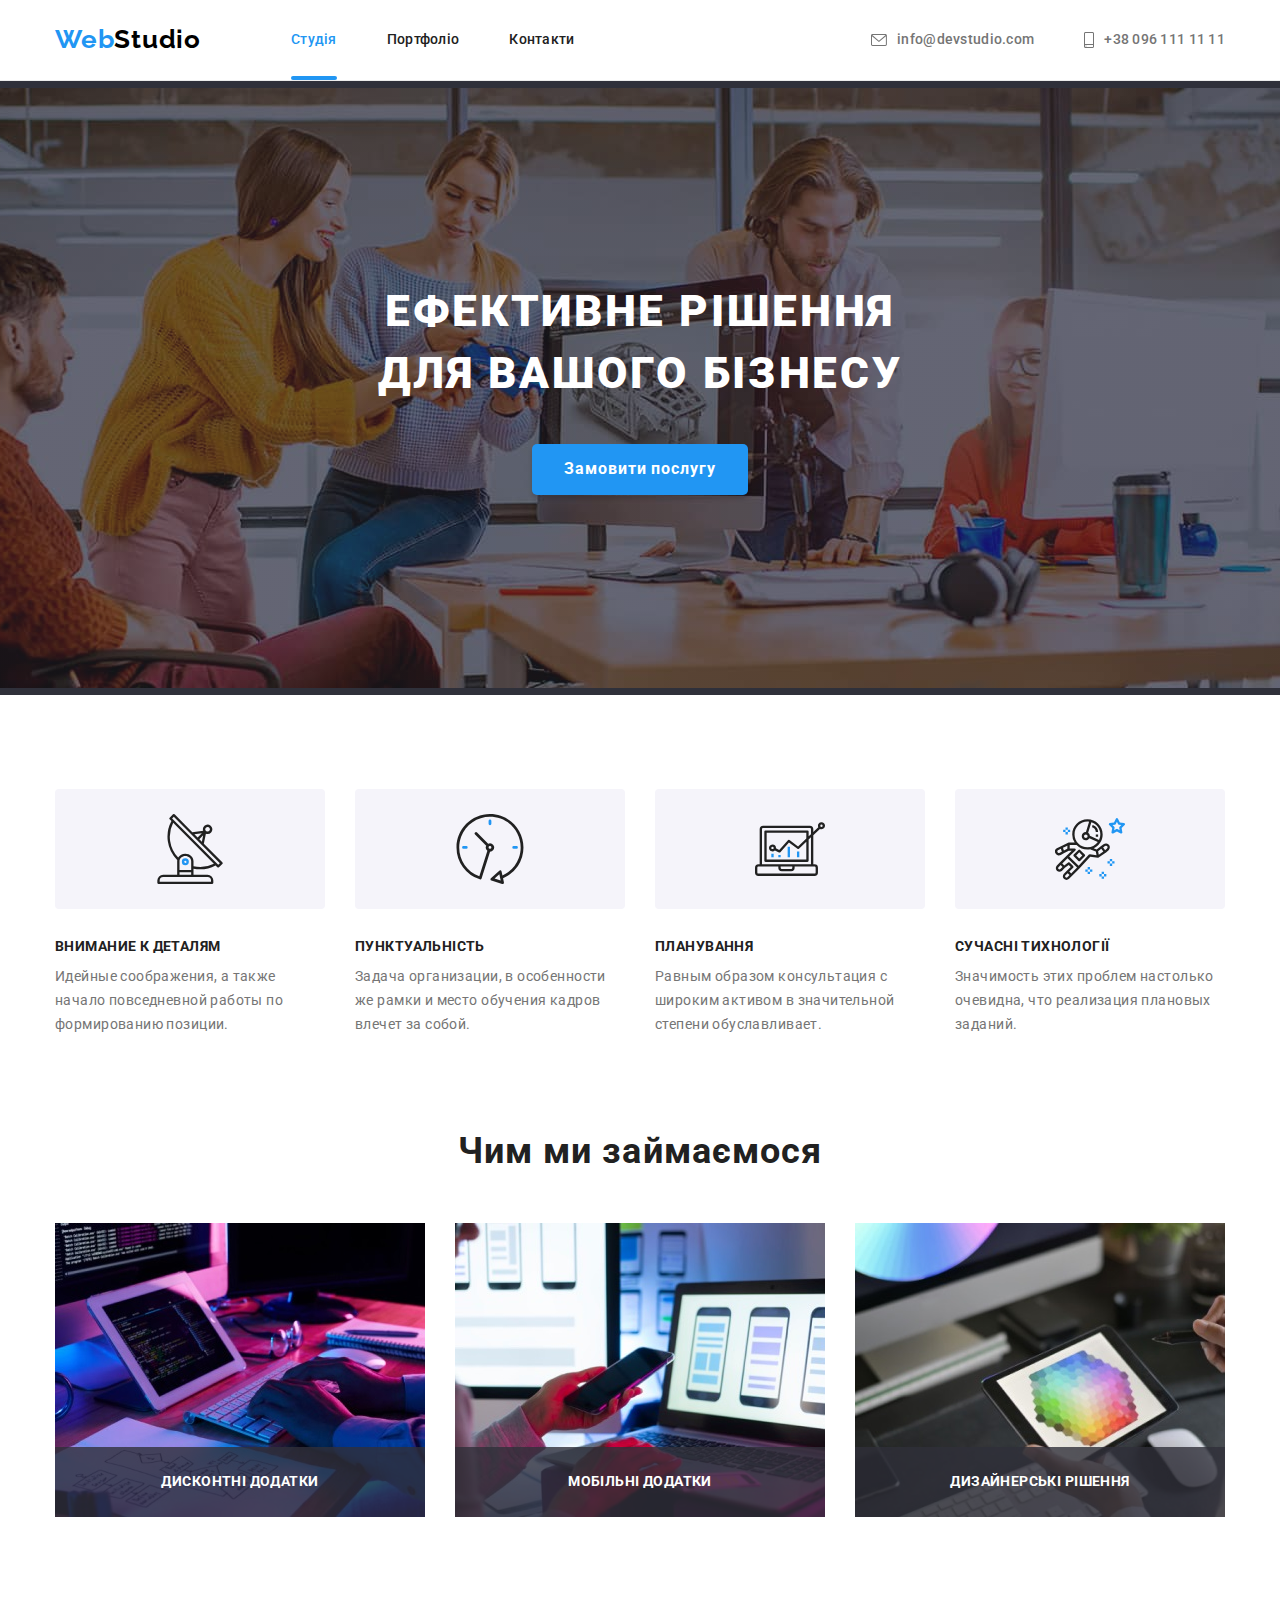
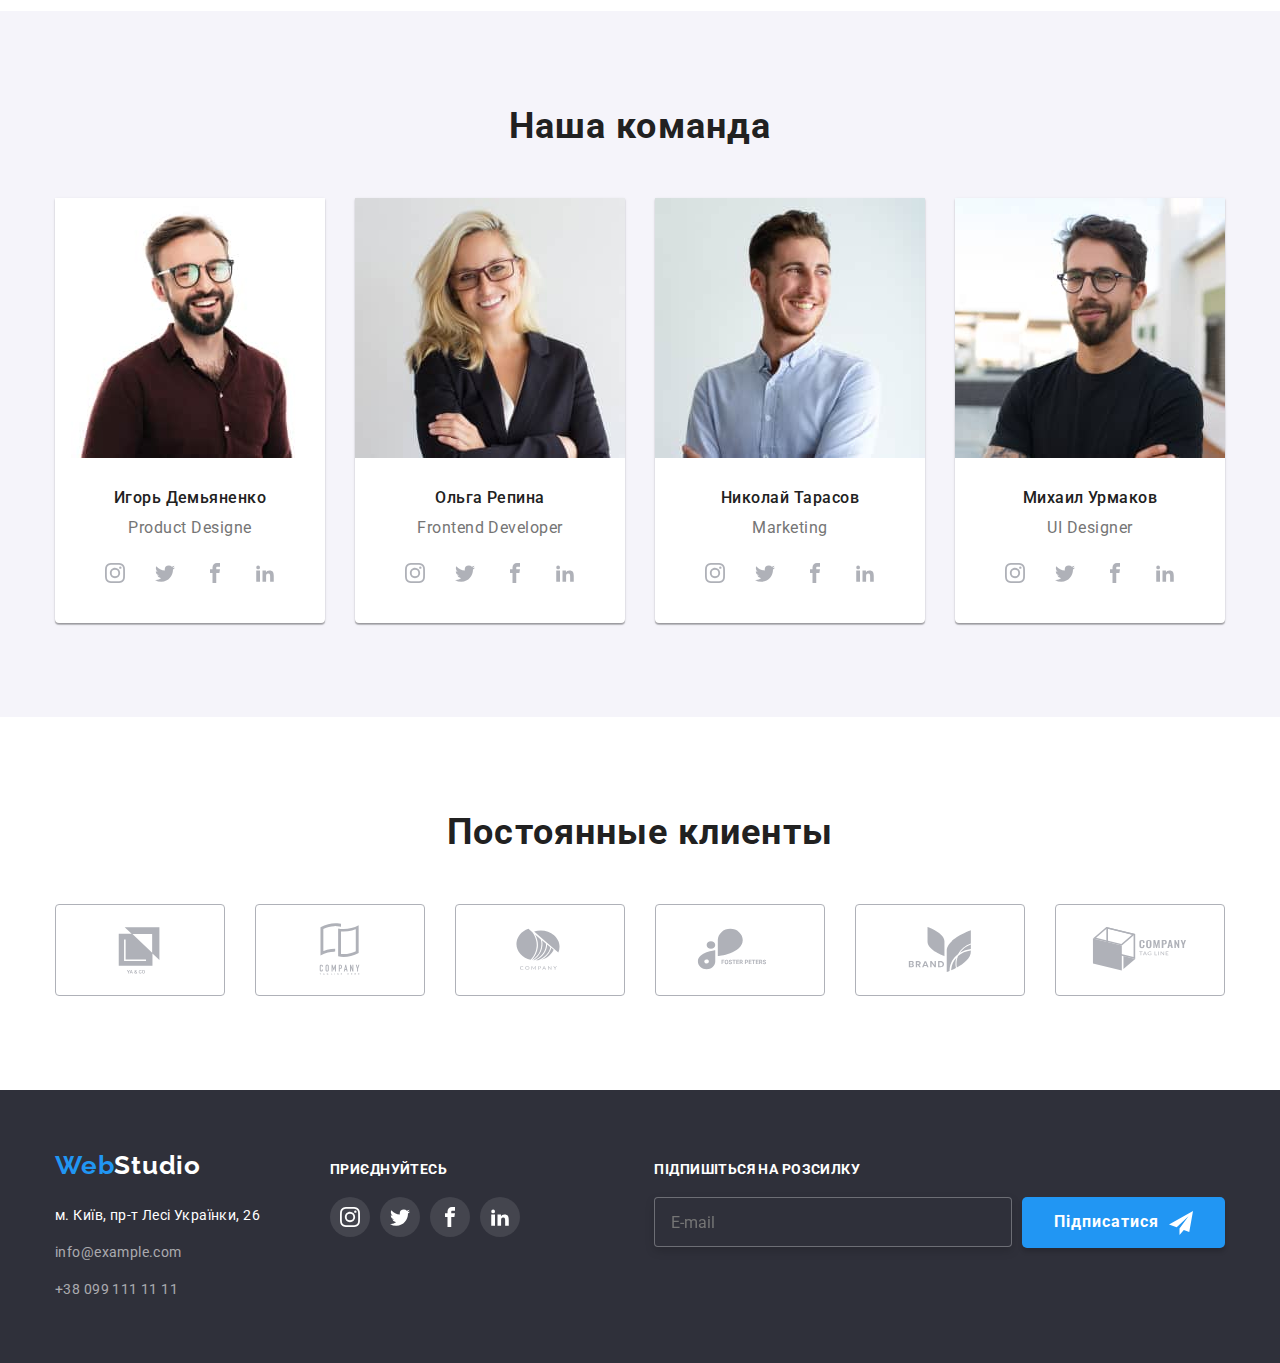
<file: index.html>
<!DOCTYPE html>
<html lang="ru">

<head>
  <meta charset="UTF-8" />
  <meta http-equiv="X-UA-Compatible" content="IE=edge" />
  <meta name="viewport" content="width=device-width, initial-scale=1.0" />
  <title>WebStudio</title>
  <link rel="stylesheet" href="./style.css/modern-normalize.css" /> 
  <link rel="stylesheet" href="./css/main.min.css">
  <!-- <link rel="stylesheet" href="./style.css/style.css" />  -->
  <link rel="preconnect" href="https://fonts.googleapis.com" />
  <link rel="preconnect" href="https://fonts.gstatic.com" crossorigin />
  <link href="https://fonts.googleapis.com/css2?family=Raleway:wght@700&family=Roboto:wght@400;500;700;900&display=swap"
    rel="stylesheet" />
</head>

<body class="body" data-page>
  <!--Шапка сайта-->
  <header class="head">
    <div class="container top-head">
      <a class="logo logo--position" href="./index.html"><span class="logo__first">Web</span><span
          class="logo__second">Studio</span></a>

      <nav>
        <ul class="menu">
          <li class="menu__activ-link"><a class=" menu__activ" href="./index.html">Студія</a></li>
          <li>
            <a class="menu__link curent" href="./portfolio.html">Портфоліо</a>
          </li>
          <li><a class="menu__link curent" href="#">Контакти</a></li>
        </ul>
      </nav>
      <!--  -->
      <ul class="hover-tel">
        <li>
          <a class="menu__link" href="mailto:info@devstudio.com"><svg class="hover-tel__envelope">
              <use href="./images/icons.svg#envelope"></use>
            </svg>info@devstudio.com</a>
        </li>
       <!--  -->
        <li> 
          <a class="menu__link" href="tel:+380961111111"><svg class="hover-tel__smartphone">
              <use href="./images/icons.svg#smartphone"></use>
            </svg>+38 096 111 11 11</a>
        </li>
      </ul>
    </div>
  </header>
  <main>

    <!--Герой-->

    <section class="hero">

      <div class="container">
        <h1 class="hero-text">
          Ефективне рішення <br />
          для вашого бізнесу
        </h1>
        <button class="button button--position" type="button" data-modal-open>Замовити послугу</button>

      </div>

    </section>

    <!-- Выпадающее окно -->

    <div class="backdrop is-hidden" data-modal>
      <div class="modal">
        <button class="modal-btn" data-modal-close>
          <svg class="close-modal">
            <use href="./images/icons.svg#cross"></use>
          </svg>
        </button>
      
        <strong class="modal-title">Залиште свої дані, ми вам передзвонимо</strong>
        <form class="modal-form" action="#">

          <label class="modal-lable" for="name">Ім'я</label>
          <div class="modal-section">
            <input class="modal-input fill" type="text" id="name" name="surname-name">
            <svg class="iconName ">
              <use href="./images/icons.svg#modalName"></use>
            </svg>
          </div>


          <label class="modal-lable" for="phone">Телефон</label>
          <div class="modal-section">
            <input class="modal-input fill phone" type="tel" id="phone" name="phon-nomber">
            <svg class="iconPhone ">
              <use href="./images/icons.svg#modalPhone"></use>
            </svg>
          </div>


          <label class="modal-lable" for="mail">Пошта</label>
          <div class="modal-section">
            <input class="modal-input fill" type="email" id="mail" name="mail-adress">
            <svg class="iconEmail">
              <use href="./images/icons.svg#modalEnvelope"></use>
            </svg>
          </div>

          <label class="modal-lable " for="forma">Коментар</label>
          <textarea class="textarea" name="text-area" placeholder="Введіть текст" id="forma"></textarea>

        </form>


        <div class="modal-deal-box">


          <input class="modal-check" type="checkbox" id="agree" name="agree-signature">
          <svg class="ico">
            <use class="checkt" href="./images/icons.svg#icon-check"></use>
            <use class="checkt-ampty" href="./images/icons.svg#ampty"></use>
          </svg>
          <label class="modal-deal" for="agree">Погоджуюсь з розсилкою та приймаю
            <a class="modal-linck" href="#">Умови договoру</a></label>

        </div>

        <button type="submit" class="button">Відправити</button>

      
      </div>
    </div>

    <!--Приимущества-->

    <section class="advantages-block">
      <div class="container">
        <ul class="advantages">
          <li>
            <div class="advantages__icon"><svg class="advantages__icon-size">
                <use href="./images/icons.svg#antenna"></use>
              </svg></div>
            <h3 class="advantages__title">Внимание к деталям</h3>
            <p class="advantages__text">
              Идейные соображения, а также начало повседневной работы по
              формированию позиции.
            </p>
          </li>

          <li>
            <div class="advantages__icon"><svg class="advantages__icon-size">
                <use href="./images/icons.svg#clock"></use>
              </svg></div>
            <h3 class="advantages__title">Пунктуальність</h3>
            <p class="advantages__text">
              Задача организации, в особенности же рамки и место обучения
              кадров влечет за собой.
            </p>
          </li>
          <li>
            <div class="advantages__icon"><svg class="advantages__icon-size">
                <use href="./images/icons.svg#diagram"></use>
              </svg></div>
            <h3 class="advantages__title">Планування</h3>
            <p class="advantages__text">
              Равным образом консультация с широким активом в значительной
              степени обуславливает.
            </p>
          </li>
          <li>
            <div class="advantages__icon"><svg class="advantages__icon-size">
                <use href="./images/icons.svg#astronaut"></use>
              </svg></div>
            <h3 class="advantages__title">Сучасні тихнології</h3>
            <p class="advantages__text">
              Значимость этих проблем настолько очевидна, что реализация
              плановых заданий.
            </p>
          </li>
        </ul>
      </div>
    </section>

    <!--Задачи-->

    <section class="task ">
      <div class="container">
        <h2 class="header-text header-text--position">Чим ми займаємося</h2>
        <ul class="task__photo">
          <li class="task__over">
            <img src="./images/box1.jpg" alt="Рабочий стол с компъютером" />
            <div class="task__over-text">дисконтні додатки</div>
          </li>
          <li class="task__over">
            <img src="./images/box2.jpg" alt="Смартфон в руке" />
            <div class="task__over-text">мобільні додатки</div>
          </li>
          <li class="task__over">
            <img src="./images/box3.jpg" alt="Планшет в руках" />
            <div class="task__over-text">дизайнерські рішення</div>
          </li>
        </ul>
      </div>
    </section>

    <!------------------------Команда--------------------------------------->

    <section class="team">
      <div class="container">
        <h2 class="header-text header-text--position">Наша команда</h2>

        <ul class="team__photo">
          <li class="team__photo--background">
            <img src="./images/team-card1.jpg " alt="Сотрудник фирмы" />
            <div class="team__title">
              <h3 class="team__photo--name">Игорь Демьяненко</h3>
              <p class="team__proffesion">Product Designe</p>
              <ul class="social">
                <li><a class="social-size" href="#" target="_blank" rel="noopener noreferrer"><svg class="size-icon">
                      <use href="./images/icons.svg#instagram"></use>
                    </svg></a></li>
                <li><a class="social-size" href="#" target="_blank" rel="noopener noreferrer"><svg class="size-icon">
                      <use href="./images/icons.svg#twitter"></use>
                    </svg></a></li>
                <li><a class="social-size" href="#" target="_blank" rel="noopener noreferrer"><svg class="size-icon">
                      <use href="./images/icons.svg#facebook"></use>
                    </svg></a></li>
                <li><a class="social-size" href="#" target="_blank" rel="noopener noreferrer"><svg class="size-icon">
                      <use href="./images/icons.svg#linkedin2"></use>
                    </svg></a></li>
              </ul>
            </div>
          </li>
          <li class="team__photo--background">
            <img src="./images/team-card2.jpg" alt="Сотрудница фирмы" />
            <div class="team__title">
              <h3 class="team__photo--name">Ольга Репина</h3>
              <p class="team__proffesion">Frontend Developer</p>
              <ul class="social">
                <li><a class="social-size" href="#" target="_blank" rel="noopener noreferrer"><svg class="size-icon">
                      <use href="./images/icons.svg#instagram"></use>
                    </svg></a></li>
                <li><a class="social-size" href="#" target="_blank" rel="noopener noreferrer"><svg class="size-icon">
                      <use href="./images/icons.svg#twitter"></use>
                    </svg></a></li>
                <li><a class="social-size" href="#" target="_blank" rel="noopener noreferrer"><svg class="size-icon">
                      <use href="./images/icons.svg#facebook"></use>
                    </svg></a></li>
                <li><a class="social-size" href="#" target="_blank" rel="noopener noreferrer"><svg class="size-icon">
                      <use href="./images/icons.svg#linkedin2"></use>
                    </svg></a></li>
              </ul>
            </div>
          </li>
          <li class="team__photo--background">
            <img src="./images/team-card3.jpg" alt="Сотрудник фирмы" />
            <div class="team__title">
              <h3 class="team__photo--name">Николай Тарасов</h3>
              <p class="team__proffesion">Marketing</p>
              <ul class="social">
                <li><a class="social-size" href="#" target="_blank" rel="noopener noreferrer"><svg class="size-icon">
                      <use href="./images/icons.svg#instagram"></use>
                    </svg></a></li>
                <li><a class="social-size" href="#" target="_blank" rel="noopener noreferrer"><svg class="size-icon">
                      <use href="./images/icons.svg#twitter"></use>
                    </svg></a></li>
                <li><a class="social-size" href="#" target="_blank" rel="noopener noreferrer"><svg class="size-icon">
                      <use href="./images/icons.svg#facebook"></use>
                    </svg></a></li>
                <li><a class="social-size" href="#" target="_blank" rel="noopener noreferrer"><svg class="size-icon">
                      <use href="./images/icons.svg#linkedin2"></use>
                    </svg></a></li>
              </ul>
            </div>
          </li>
          <li class="team__photo--background">
            <img src="./images/team-card4.jpg" alt="Сотрудник фи" />
            <div class="team__title">
              <h3 class="team__photo--name">Михаил Урмаков</h3>
              <p class="team__proffesion">UI Designer</p>
              <ul class="social">
                <li><a class="social-size" href="#" target="_blank" rel="noopener noreferrer">
                    <svg class="size-icon">
                      <use href="./images/icons.svg#instagram"></use>
                    </svg></a></li>
                <li><a class="social-size" href="#" target="_blank" rel="noopener noreferrer">
                    <svg class="size-icon">
                      <use href="./images/icons.svg#twitter"></use>
                    </svg></a></li>
                <li><a class="social-size" href="#" target="_blank" rel="noopener noreferrer">
                    <svg class="size-icon">
                      <use href="./images/icons.svg#facebook"></use>
                    </svg></a></li>
                <li><a class="social-size" href="#" target="_blank" rel="noopener noreferrer">
                    <svg class="size-icon">
                      <use href="./images/icons.svg#linkedin2"></use>
                    </svg></a></li>
              </ul>
            </div>
          </li>
        </ul>
      </div>
    </section>
<!-- ------------------Клієнти-------------------- -->
    <section>
      <div class="container">
        <h2 class="header-text header-text--position">Постоянные клиенты</h2>
        <ul class="partners">
          <li><a class="partners__box" href="#" target="_blank" rel="noopener noreferrer">
              <svg class="partners__size">
                <use href="./images/icons.svg#logo1"></use>
              </svg></a></li>
          <li><a class="partners__box" href="#" target="_blank" rel="noopener noreferrer">
              <svg class="partners__size">
                <use href="./images/icons.svg#logo2"></use>
              </svg></a></li>
          <li><a class="partners__box" href="#" target="_blank" rel="noopener noreferrer">
              <svg class="partners__size">
                <use href="./images/icons.svg#logo3"></use>
              </svg></a></li>
          <li><a class="partners__box" href="#" target="_blank" rel="noopener noreferrer">
              <svg class="partners__size">
                <use href="./images/icons.svg#logo4"></use>
              </svg></a></li>
          <li><a class="partners__box" href="#" target="_blank" rel="noopener noreferrer">
              <svg class="partners__size">
                <use href="./images/icons.svg#logo5"></use>
              </svg></a></li>
          <li><a class="partners__box" href="#" target="_blank" rel="noopener noreferrer">
              <svg class="partners__size">
                <use href="./images/icons.svg#logo6"></use>
              </svg></a></li>

        </ul>

      </div>
    </section>

  </main>

  <!-- Підвал -->

  <footer class="footer">
    <div class="container align">

      <div>
        <a class="logo" href="#"><span class="logo__first">Web</span><span
            class="logo__second-footer">Studio</span></a>

        <address class="adress">
          <ul class="adress__footer">
            <li class="adress--size">
              <a class="adress--str" href="https://goo.gl/maps/uQqDVaKPQXahRZEBA">
                м. Київ, пр-т Лесі Українки, 26
              </a>
            </li>
            <li class="adress--size">
              <a class="footer__mail" href="maiolto:info@example.com">info@example.com</a>
            </li>
            <li class="adress--size">
              <a class="footer__mail" href="tel:+380991111111">+38 099 111 11 11</a>
            </li>
          </ul>
        </address>
      </div>
       <!-- ---------------- -->
      <div class="lincs-futer">
        <p class="footer-text">Приєднуйтесь</p>
        <ul class="lincs-futer__social">
          <li><a class="social-size social-size--color" href="#" target="_blank" rel="noopener noreferrer">
              <svg class="size-icon wite">
                <use href="./images/icons.svg#instagram"></use>
              </svg></a></li>
          <li><a class="social-size social-size--color" href="#" target="_blank" rel="noopener noreferrer">
              <svg class="size-icon wite">
                <use href="./images/icons.svg#twitter"></use>
              </svg></a></li>
          <li><a class="social-size social-size--color" href="#" target="_blank" rel="noopener noreferrer">
              <svg class="size-icon wite">
                <use href="./images/icons.svg#facebook"></use>
              </svg></a></li>
          <li><a class="social-size social-size--color" href="#" target="_blank" rel="noopener noreferrer">
              <svg class="size-icon wite">
                <use href="./images/icons.svg#linkedin2"></use>
              </svg></a></li>
        </ul>
      </div>

       <!-- ------------ -->

      <div class="subsckribe subsckribe--position">
        <p class="footer-text">Підпишіться на розсилку</p>
        <div>
          <form class="subsckribe__form" action="#">
            <input class="subsckribe__input" type="email" placeholder="E-mail" name="telegram-adres">
            <button type="submit" class="button button--position-footer"><span>Підписатися</span><svg class="button__icon">
                <use href="./images/icons.svg#telegram"></use>
              </svg>
            </button>
          </form>
        </div>

      </div>
    </div>
  </footer>
  <script src="./scripts/modal.js"></script>

</body>

</html>
</file>
<file: css/main.min.css>
:root{--background-main: #ffffff;--background-hero: #2f303a;--total-color: #e5e5e5;--team-color: #f5f4fa;--blue: #2196f3;--text-color: #212121;--logo-color: #AFB1B8;--modal-text-color: #757575;--overflow-color: rgba(47, 48, 58, 0.8);--cub: cubic-bazier(0.4, 0, 0.2, 1);--time: 250ms;--logofont: Raleway;--mainfont: Roboto}.body{font-family:var(--mainfont),sans-serif;color:var(--text-color)}.no-scroll{overflow:hidden}a{text-decoration:none}ul{list-style:none}h1,h2,h3,p,ul{padding:0;margin:0}.button{min-width:200px;border-radius:5px;padding:10px 32px;font-weight:700;font-size:16px;line-height:1.9;letter-spacing:.06em;border-style:inherit;background-color:var(--blue);color:var(--background-main);-webkit-box-shadow:0px 4px 4px rgba(0,0,0,.15);box-shadow:0px 4px 4px rgba(0,0,0,.15)}.button--position{position:relative;z-index:1;margin-top:40px}.close-modal{position:absolute;right:8px;top:8px;padding:6px;height:30px;width:30px;border-radius:50%;border:1px solid var(--logo-color);cursor:pointer;-webkit-transition-property:fill;transition-property:fill;-webkit-transition-duration:var(--time);transition-duration:var(--time);-webkit-transition-timing-function:var(--cub);transition-timing-function:var(--cub)}.modal-btn{padding:0;margin:0;border:0;z-index:5}.button--position-footer{display:-webkit-box;display:-ms-flexbox;display:flex;-webkit-box-pack:center;-ms-flex-pack:center;justify-content:center;gap:10px}.button__icon{margin-top:4px;width:24px;height:24px}.portfolio-menu__button{padding:6px 22px;margin-top:0;border-radius:4px;font-family:"Roboto";font-weight:500;font-size:16px;line-height:1.6;text-align:center;letter-spacing:.03em;color:var(--text-color);background:var(--team-color);-webkit-box-shadow:0 0 0;box-shadow:0 0 0;cursor:pointer;-webkit-transition-property:background,color,-webkit-box-shadow;transition-property:background,color,-webkit-box-shadow;transition-property:background,color,box-shadow;transition-property:background,color,box-shadow,-webkit-box-shadow;-webkit-transition-duration:var(--time);transition-duration:var(--time);-webkit-transition-timing-function:var(--cub);transition-timing-function:var(--cub)}.portfolio-menu__button:hover,.portfolio-menu__button:focus{color:var(--background-main);background:var(--blue);-webkit-box-shadow:0px 3px 1px rgba(0,0,0,.1),0px 1px 2px rgba(0,0,0,.08),0px 2px 2px rgba(0,0,0,.12);box-shadow:0px 3px 1px rgba(0,0,0,.1),0px 1px 2px rgba(0,0,0,.08),0px 2px 2px rgba(0,0,0,.12)}.container{width:1200px;margin-left:auto;margin-right:auto;padding-left:15px;padding-right:15px}.advantages-block{padding-top:94px}.footer{padding-top:60px;padding-bottom:60px;background-color:var(--background-hero)}section{padding-top:94px;padding-bottom:94px}.modal{position:absolute;top:230px;left:50%;-webkit-transform:translateX(-50%);transform:translateX(-50%);padding:40px;width:528px;height:581px;border-radius:4px;-webkit-box-align:center;-ms-flex-align:center;align-items:center;text-align:center;background-color:var(--background-main);opacity:1;visibility:visible}.modal-form-box{position:absolute;top:40px;-webkit-box-sizing:border-box;box-sizing:border-box;margin-left:auto;margin-right:auto}.modal-title{-webkit-box-sizing:border-box;box-sizing:border-box;margin-left:auto;margin-right:auto;font-weight:700;font-size:20px;line-height:23px;text-align:center;letter-spacing:.03em;color:var(--text-color)}.modal-form{display:block;padding-top:14px}.modal-lable{margin-bottom:4px}.modal-section{position:relative}.modal-lable{display:block;display:-webkit-box;display:-ms-flexbox;display:flex;-webkit-box-pack:start;-ms-flex-pack:start;justify-content:start;font-weight:400;font-size:12px;line-height:14px;letter-spacing:.01em;color:var(--modal-text-color)}.modal-input:not(:last-child){margin-bottom:10px}.modal-input{-webkit-box-sizing:border-box;box-sizing:border-box;display:block;position:relative;height:40px;width:100%;padding-left:40px;border-radius:4px;border:1px solid rgba(33,33,33,.2);font-weight:400;font-size:12px;line-height:14px;letter-spacing:.01em;color:var(--modal-text-color);-webkit-transition-property:border-color;transition-property:border-color;-webkit-transition-duration:var(--time);transition-duration:var(--time);-webkit-transition-timing-function:var(--cub);transition-timing-function:var(--cub)}.close-modal:hover,.modal-section:hover,.modal-section:focus{fill:var(--blue)}input:focus{border:1px solid var(--blue);outline:none}textarea:focus{border:1px solid var(--blue);outline:none}.textarea:hover,.modal-section>input:hover{border-color:var(--blue)}.modal-section>input:focus+.iconName,.modal-section>input:focus+.iconPhone,.modal-section>input:focus+.iconEmail{fill:var(--blue)}.checkt-ampty{fill:var(--text-color);-webkit-transition-property:fill;transition-property:fill;-webkit-transition-duration:var(--time);transition-duration:var(--time);-webkit-transition-timing-function:var(--cub);transition-timing-function:var(--cub)}.modal-check:focus+.ico .checkt-ampty,.modal-check:hover+.ico .checkt-ampty{fill:var(--blue)}.textarea{-webkit-box-sizing:border-box;box-sizing:border-box;width:100%;height:120px;resize:none;padding:12px 16px;margin-bottom:20px;font-weight:400;font-size:12px;line-height:14px;letter-spacing:.01em;border:1px solid rgba(117,117,117,.5);border-radius:4px;-webkit-transition-property:border;transition-property:border;-webkit-transition-duration:var(--time);transition-duration:var(--time);-webkit-transition-timing-function:var(--cub);transition-timing-function:var(--cub)}.modal-deal-box{display:-webkit-box;display:-ms-flexbox;display:flex;-webkit-box-align:center;-ms-flex-align:center;align-items:center;margin-bottom:30px}.modal-check{display:block;margin-left:14px;width:16px;height:15px;color:#000;opacity:0;z-index:1}.checkt{opacity:0}.checkt-ampty{opacity:1}.modal-check:checked+.ico .checkt{opacity:1}.modal-check:checked+.ico .checkt-ampty{opacity:0}.modal-deal{display:block;margin-left:7px;-webkit-user-select:none;-moz-user-select:none;-ms-user-select:none;user-select:none;font-weight:400;font-size:14px;line-height:24px;letter-spacing:.03em;color:var(--modal-text-color)}.modal-linck{text-decoration:underline;color:var(--blue)}.ico{position:absolute;left:54px;height:18px;width:18px}.fill{fill:#212121}.iconName{position:absolute;width:12px;height:12px;top:14px;left:15px;-webkit-transition-property:fill;transition-property:fill;-webkit-transition-duration:var(--time);transition-duration:var(--time);-webkit-transition-timing-function:var(--cub);transition-timing-function:var(--cub)}.iconPhone{position:absolute;width:15px;height:15px;top:13px;left:15px;-webkit-transition-property:fill;transition-property:fill;-webkit-transition-duration:var(--time);transition-duration:var(--time);-webkit-transition-timing-function:var(--cub);transition-timing-function:var(--cub)}.iconEmail{position:absolute;width:15px;height:12px;top:14px;left:14px;-webkit-transition-property:fill;transition-property:fill;-webkit-transition-duration:var(--time);transition-duration:var(--time);-webkit-transition-timing-function:var(--cub);transition-timing-function:var(--cub)}.backdrop{position:fixed;height:100%;width:100%;top:0px;left:0px;background-color:rgba(0,0,0,.2);z-index:3;visibility:visible;-webkit-transition-property:opacity;transition-property:opacity;-webkit-transition-duration:var(--time);transition-duration:var(--time);-webkit-transition-timing-function:var(--cub);transition-timing-function:var(--cub)}.is-hidden{opacity:0;visibility:hidden;pointer-events:none}.header-text{font-weight:700;font-size:36px;line-height:1.2;letter-spacing:.03em}.header-text--position{margin-bottom:50px;text-align:center}.hero-text{position:relative;font-weight:900;font-size:44px;line-height:1.4;letter-spacing:.06em;text-transform:uppercase;color:var(--background-main);z-index:1}.modal-title{-webkit-box-sizing:border-box;box-sizing:border-box;margin-left:auto;margin-right:auto;font-weight:700;font-size:20px;line-height:23px;text-align:center;letter-spacing:.03em;color:var(--text-color)}.advantages__title{margin-bottom:10px;font-weight:700;font-size:14px;line-height:1.1;letter-spacing:.03em;text-transform:uppercase}.advantages__text{font-weight:400;font-size:14px;line-height:24px;letter-spacing:.03em;color:#757575}.portfolio__title{padding-top:20px;padding-bottom:20px;padding-left:24px;padding-right:24px;background:#fff;border-left:1px solid #eee;border-right:1px solid #eee;border-bottom:1px solid #eee}.footer-text{padding-left:0px;font-weight:700;font-size:14px;line-height:1.1;letter-spacing:.03em;text-transform:uppercase;color:#fff;color:var(--background-main)}.head{border-bottom:1px solid #ececec}.top-head{display:-webkit-box;display:-ms-flexbox;display:flex;-webkit-box-align:center;-ms-flex-align:center;align-items:center}.logo{font-family:var(--logofont);font-weight:700;font-size:26px;line-height:1.2;letter-spacing:.03em}.logo__first{color:var(--blue)}.logo__second{color:#000}.logo__second-footer{color:var(--background-main)}.logo--position{margin-right:90px}.hover-tel{display:-webkit-box;display:-ms-flexbox;display:flex;margin-left:auto;padding-left:0;gap:50px}.hover-tel__envelope{height:12px;width:16px;margin-right:10px;fill:currentColor}.hover-tel__smartphone{display:inline-block;height:16px;width:10px;margin-right:10px;fill:currentColor}.menu{display:-webkit-box;display:-ms-flexbox;display:flex;padding-left:0;font-weight:500;font-size:14px;line-height:1.1;letter-spacing:.02em}.menu :not(:first-child){margin-left:50px}.menu__activ{padding:32px 0;display:block;color:var(--blue)}.menu__activ-link{position:relative}.menu__activ::after{content:"";position:absolute;bottom:0;left:0;display:block;width:100%;height:4px;background-color:var(--blue);border-radius:2px}.menu__link{padding:32px 0;display:-webkit-box;display:-ms-flexbox;display:flex;-webkit-box-align:center;-ms-flex-align:center;align-items:center;font-weight:500;font-size:14px;line-height:1.1;letter-spacing:.02em;color:#757575;-webkit-transition:color;transition:color;-webkit-transition-duration:var(--time);transition-duration:var(--time);-webkit-transition-timing-function:var(--cub);transition-timing-function:var(--cub)}.menu__link:hover,.menu__link:focus{color:var(--blue)}.menu__link:hover,.menu__link:focus .envelope,.menu .smartphone{fill:var(--blue)}.curent{color:currentColor}.hero{position:relative;padding-top:200px;padding-bottom:200px;max-width:1600px;margin:0 auto;background-image:-webkit-gradient(linear, left top, right top, from(rgba(47, 48, 58, 0.4)), to(rgba(47, 48, 58, 0.4))),url(../images/background-img.jpg);background-image:linear-gradient(to right, rgba(47, 48, 58, 0.4), rgba(47, 48, 58, 0.4)),url(../images/background-img.jpg);background-repeat:no-repeat;background-position:center;background-color:var(--background-hero);text-align:center}.hero::before{content:"";position:absolute;top:0;left:0;width:100%;height:100%;pointer-events:none}.advantages{gap:30px;display:-webkit-box;display:-ms-flexbox;display:flex;-webkit-box-pack:justify;-ms-flex-pack:justify;justify-content:space-between}.advantages__icon{margin-bottom:30px;height:120px;width:270px;background-color:var(--team-color);border-radius:4px;display:-webkit-box;display:-ms-flexbox;display:flex;-webkit-box-pack:center;-ms-flex-pack:center;justify-content:center;-webkit-box-align:center;-ms-flex-align:center;align-items:center}.advantages__icon-size{width:70px;height:70px}.task{padding-bottom:94px;padding-top:0px}.task__photo{padding:0;margin:0;display:-webkit-box;display:-ms-flexbox;display:flex;gap:30px}.task__photo img{display:block}.task__over{position:relative;display:block}.task__over-text{position:absolute;width:100%;height:70px;left:0;bottom:0;padding-top:27px;padding-bottom:27px;font-weight:700;font-size:14px;line-height:1.1;text-align:center;letter-spacing:.03em;text-transform:uppercase;color:var(--background-main);background-color:var(--overflow-color)}.team{background-color:var(--team-color)}.team__photo{padding:0;margin:0;display:-webkit-box;display:-ms-flexbox;display:flex;-webkit-box-pack:justify;-ms-flex-pack:justify;justify-content:space-between}.team__photo img{display:block}.team__title{padding:30px 5px}.team__photo--name{margin-bottom:10px;font-weight:500;font-size:16px;line-height:1.2;text-align:center;letter-spacing:.03em}.team__photo--background{background-color:var(--background-main);-webkit-box-shadow:0px 1px 3px rgba(0,0,0,.12),0px 1px 1px rgba(0,0,0,.14),0px 2px 1px rgba(0,0,0,.2);box-shadow:0px 1px 3px rgba(0,0,0,.12),0px 1px 1px rgba(0,0,0,.14),0px 2px 1px rgba(0,0,0,.2);border-radius:0px 0px 4px 4px}.team__proffesion{margin-bottom:16px;font-weight:400;font-size:16px;line-height:1.2;text-align:center;letter-spacing:.03em;color:#757575}.social{display:-webkit-box;display:-ms-flexbox;display:flex;-webkit-box-pack:center;-ms-flex-pack:center;justify-content:center;gap:10px}.social-size{width:40px;height:40px;border-radius:50%;display:inline-block;display:-webkit-box;display:-ms-flexbox;display:flex;-webkit-box-pack:center;-ms-flex-pack:center;justify-content:center;-webkit-box-align:center;-ms-flex-align:center;align-items:center;background-color:var(--background-main);-webkit-transition-property:background-color;transition-property:background-color;-webkit-transition-duration:var(--time);transition-duration:var(--time);-webkit-transition-timing-function:var(--cub);transition-timing-function:var(--cub)}.social-size:hover{background-color:var(--blue)}.social-size:hover .size-icon{fill:var(--background-main)}.social-size:focus{background-color:var(--blue)}.social-size:focus .size-icon{fill:var(--background-main)}.social-size--color{background:rgba(255,255,255,.1)}.size-icon{height:20px;width:20px;fill:var(--logo-color);-webkit-transition-property:fill;transition-property:fill;-webkit-transition-duration:var(--time);transition-duration:var(--time);-webkit-transition-timing-function:var(--cub);transition-timing-function:var(--cub)}.wite{fill:var(--background-main)}.partners{display:-webkit-box;display:-ms-flexbox;display:flex;-webkit-box-pack:center;-ms-flex-pack:center;justify-content:center;gap:30px}.partners__box:hover{border:var(--blue) 1px solid}.partners__box:hover .partners__size{fill:var(--blue)}.partners__box:focus{border:var(--blue) 1px solid}.partners__box:focus .partners__size{fill:var(--blue)}.partners__size{height:60px;width:106px;fill:var(--logo-color);-webkit-transition-property:fill;transition-property:fill;-webkit-transition-duration:var(--time);transition-duration:var(--time);-webkit-transition-timing-function:var(--cub);transition-timing-function:var(--cub)}.partners__box{height:92px;width:170px;display:-webkit-box;display:-ms-flexbox;display:flex;-webkit-box-pack:center;-ms-flex-pack:center;justify-content:center;-webkit-box-align:center;-ms-flex-align:center;align-items:center;border:var(--logo-color) 1px solid;border-radius:4px;-webkit-transition-property:border;transition-property:border;-webkit-transition-duration:var(--time);transition-duration:var(--time);-webkit-transition-timing-function:var(--cub);transition-timing-function:var(--cub)}.portfolio{display:grid;grid-template-columns:repeat(3, 370px);grid-gap:30px}.portfolio__foto{display:block;width:100%}.portfolio__drop-window{position:absolute;height:100%;width:100%;top:100%;padding:63px 24px;font-weight:400;font-size:18px;line-height:1.33;letter-spacing:.03em;color:#fff;background-color:rgba(33,150,243,.9);-webkit-transition-property:top;transition-property:top;-webkit-transition-duration:var(--time);transition-duration:var(--time);-webkit-transition-timing-function:var(--cub);transition-timing-function:var(--cub)}.portfolio__project{margin-bottom:4px;font-family:var(--mainfont);font-weight:700;font-size:18px;line-height:36px;letter-spacing:.06em;color:var(--text-color)}.portfolio__description{font-family:var(--mainfont);font-weight:400;font-size:16px;line-height:30px;letter-spacing:.03em;color:#757575}.portfolio__background{background-color:var(--background-main)}.portfolio--focus:hover .portfolio__drop-window{top:0%}.portfolio--focus:focus .portfolio__drop-window{top:0%}.portfolio--focus{color:var(--text-color);display:inline-block;-webkit-transition-property:-webkit-box-shadow;transition-property:-webkit-box-shadow;transition-property:box-shadow;transition-property:box-shadow, -webkit-box-shadow;-webkit-transition-duration:var(--time);transition-duration:var(--time);-webkit-transition-timing-function:var(--cub);transition-timing-function:var(--cub)}.portfolio--focus:hover,.portfolio--focus:focus{-webkit-box-shadow:0px 1px 1px rgba(0,0,0,.12),0px 4px 4px rgba(0,0,0,.06),1px 4px 6px rgba(0,0,0,.16);box-shadow:0px 1px 1px rgba(0,0,0,.12),0px 4px 4px rgba(0,0,0,.06),1px 4px 6px rgba(0,0,0,.16)}.portfolio-menu{display:-webkit-box;display:-ms-flexbox;display:flex;-webkit-box-pack:center;-ms-flex-pack:center;justify-content:center;gap:8px;margin-top:0;margin-bottom:50px}.drop{position:relative;overflow:hidden}.align{display:-webkit-box;display:-ms-flexbox;display:flex;-webkit-box-align:baseline;-ms-flex-align:baseline;align-items:baseline}.adress{font-style:normal}.adress__footer{display:inline-block;margin-top:20px}.adress--size{margin-bottom:9px}.adress--size:last-child{margin-bottom:0}.adress--str{display:inline-block;font-weight:400;font-size:14px;line-height:2;letter-spacing:.03em;color:var(--background-main);-webkit-transition-property:color;transition-property:color;-webkit-transition-duration:var(--time);transition-duration:var(--time);-webkit-transition-timing-function:var(--cub);transition-timing-function:var(--cub)}.adress--str:hover,.adress--str:focus{color:var(--blue)}.footer__mail{display:inline-block;font-weight:400;font-size:14px;line-height:2;letter-spacing:.03em;color:rgba(255,255,255,.6);-webkit-transition-property:color;transition-property:color;-webkit-transition-duration:var(--time);transition-duration:var(--time);-webkit-transition-timing-function:var(--cub);transition-timing-function:var(--cub)}.footer__mail:hover,.footer__mail:focus{color:var(--blue)}.lincs-futer{margin-left:70px}.lincs-futer__social{display:-webkit-box;display:-ms-flexbox;display:flex;gap:10px;margin-top:20px;margin-left:0}.subsckribe{-webkit-box-sizing:content-box;box-sizing:content-box}.subsckribe--position{margin-left:auto}.subsckribe__form{display:-webkit-box;display:-ms-flexbox;display:flex;gap:10px;margin-top:20px}.subsckribe__input{height:50px;width:358px;padding:5px 16px;border:1px solid rgba(255,255,255,.3);-webkit-filter:drop-shadow(0px 4px 4px rgba(0, 0, 0, 0.15));filter:drop-shadow(0px 4px 4px rgba(0, 0, 0, 0.15));border-radius:4px;background-color:#2f303a;color:var(--background-main)}/*# sourceMappingURL=main.min.css.map */
</file>
